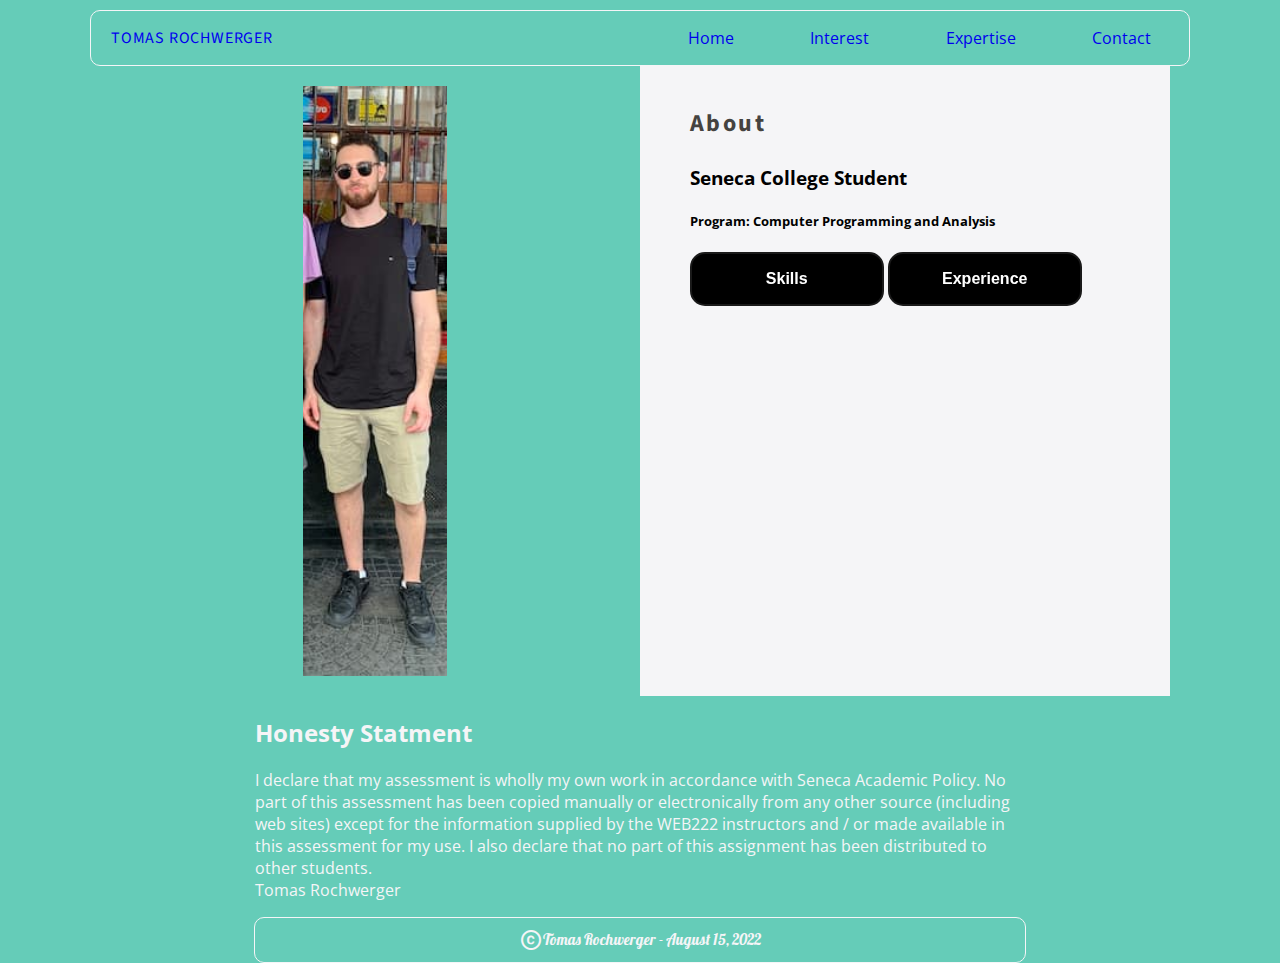
<file: index.html>
<!doctype html>

<html lang="en">
	<head>
		<meta charset="utf-8">
		<meta name="viewport" content="width=device-width, initial-scale=1">
		<title>Home - Rochwerger</title>
		<link rel="stylesheet" href="/styles.css">
		<script src="/script.js"></script>
		<link rel="preconnect" href="https://fonts.googleapis.com">
		<link rel="preconnect" href="https://fonts.gstatic.com" crossorigin>
		<link href="https://fonts.googleapis.com/css2?family=Lobster&display=swap" rel="stylesheet">
		<link rel="stylesheet"
			href="https://fonts.googleapis.com/css2?family=Material+Symbols+Outlined:opsz,wght,FILL,GRAD@20..48,100..700,0..1,-50..200" />
		<link href="https://fonts.googleapis.com/icon?family=Material+Icons" rel="stylesheet">
	</head>
	<body>
	<header id="nav">
		<div id="logo">
			<p><a href="/">TOMAS ROCHWERGER</a></p>
		</div>
		<div class="navButtons">
			<div class="navButton" id="home">
			<p><a href="/">Home</a></p>
			</div>
			<div class="navButton" id="interest">
				<p><a href="/interest.html">Interest</a></p>
			</div>
			<div class="navButton" id="expertise">
				<p><a href="/expertise.html">Expertise</a></p>
			</div>
			<div class="navButton" id="contact">
				<p><a href="/contact.html">Contact</a></p>
			</div>
		</div>
	</header>

		<div id="about">
			<!-- <div id="aboutNav">
				<a>Experience</a>
				<a></a>
			</div> -->
			<div id="about-left">
				<img src="/images/myPicture.jpg">
			</div>
			<div id="about-right">
				<h2>About</p>
				<h3>Seneca College Student</h3>
				<h5>Program: Computer Programming and Analysis</h5>
				<button id="skillsButton" class="aboutButton" onclick="showInfo(aboutSkills, aboutExperience)">Skills</button>
				<button id="experienceButton"class="aboutButton" onclick="showInfo(aboutExperience, aboutSkills)">Experience</button>
				<div id="aboutInfo">

					<div id="aboutSkills">
						<table>
							<tr>
								<ul>
									<th><li>C</li></th>
									<th><li>C++</li>
									</th>
								</ul>
							</tr>
							<tr>
								<ul>
									<th><li>SQL</li>
									</th>
									<th><li>Linux</li>
									</th>
								</ul>
							</tr>
							<tr>
								<ul>
									<th><li>Javascript</li>
									</th>
									<th><li>HTML</li>
									</th>
								</ul>
							</tr>
							<tr>
								<ul>
									<th><li>CSS</li>
									</th>
									<th><li>Networking</li>
									</th>
								</ul>
							</tr>
						</table>
					</div>
					<div id="aboutExperience">
						<ul>
							<li>Geek Squad - <br>In-home Technician<br>2021-Present</li>
							<li>Burrito Boyz - <br>Line & Prep Cook<br>2020-2021</li>
							<li>Web / Digital Design - <br> 2020 - Present
							</li>
						</ul>
					</div>
				</div>
			</div>
		</div>
		<div id="honestyDec">
			<h2>Honesty Statment</h2>
			<p>I declare that my assessment is wholly my own work in accordance with Seneca Academic Policy. No part of this assessment
			has been copied manually or electronically from any other source (including web sites) except for the information
			supplied by the WEB222 instructors and / or made available in this assessment for my use. I also declare that no part of
			this assignment has been distributed to other students.<br>Tomas Rochwerger
			</p>
		</div>
		<footer>
			<span class="material-icons">copyright</span>
			<p>Tomas Rochwerger - August 15, 2022</p>
		</footer>
	</body>
</html>
</file>
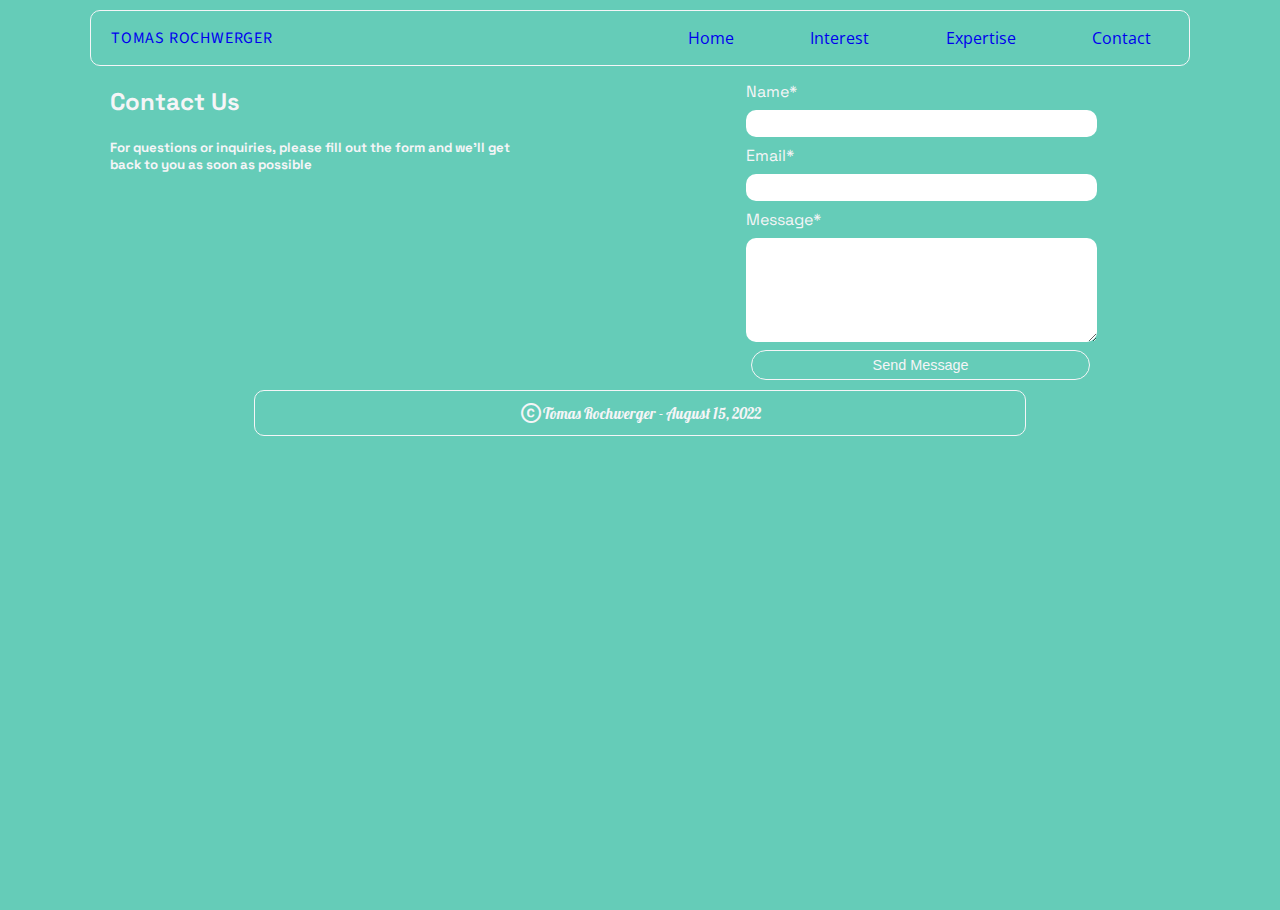
<file: contact.html>
<!doctype html>

<html lang="en">
	<head>
		<meta charset="utf-8">
		<meta name="viewport" content="width=device-width, initial-scale=1">
		<title>Contact - Rochwerger</title>
		<link rel="stylesheet" href="/styles.css">
		<script src="/script.js"></script>
		<link rel="preconnect" href="https://fonts.googleapis.com">
		<link rel="preconnect" href="https://fonts.gstatic.com" crossorigin>
		<link href="https://fonts.googleapis.com/css2?family=Lobster&display=swap" rel="stylesheet">
		<link rel="stylesheet"
			href="https://fonts.googleapis.com/css2?family=Material+Symbols+Outlined:opsz,wght,FILL,GRAD@20..48,100..700,0..1,-50..200" />
		<link href="https://fonts.googleapis.com/icon?family=Material+Icons" rel="stylesheet">

	</head>

	<body>
		<header id="nav">
			<div id="logo">
				<p><a href="/">TOMAS ROCHWERGER</a></p>
			</div>
			<div class="navButtons">
				<div class="navButton" id="home">
					<p><a href="/">Home</a></p>
				</div>
				<div class="navButton" id="interest">
					<p><a href="/interest.html">Interest</a></p>
				</div>
				<div class="navButton" id="expertise">
					<p><a href="/expertise.html">Expertise</a></p>
				</div>
				<div class="navButton" id="contact">
					<p><a href="/contact.html">Contact</a></p>
				</div>
			</div>
		</header>
		<main>
			<div id="contact-section">
				<div id="contactText">
					<h2>Contact Us</h2>
					<h5>For questions or inquiries, please fill out the form and we'll get back to you as soon as possible</h5>
				</div>
				<div id="contact-form">
					<form id="contactForm" target="_blank" action="https://httpbin.org/post" method="post">
						<label for="name">Name*</label>
						<input type="text" name="name" id="name" required 
						oninvalid="this.setCustomValidity('Invalid Name')"
						onchange="try{setCustomValidity('')}catch(e){}"
						oninput="setCustomValidity(' ')">
						<label for="email">Email*</label>
						<input type="email" name="email" id="email" required oninvalid="this.setCustomValidity('Invalid Email')"
						onchange="try{setCustomValidity('')}catch(e){}"
						oninput="setCustomValidity(' ')">
						<div id="formMessage"><label for="message">Message*</label>
							<textarea name="message" form="contactForm" required></textarea>
						</div>
							<label>
							<button value="submit">
								Send Message
							</button>
						</label>
						<!-- <input value="submit" hidden> -->
					</form>
				</div>			
			</div>
		</main>
		<footer>
			<span class="material-icons">copyright</span>
			<p>Tomas Rochwerger - August 15, 2022</p>
		</footer> 

	</body>

</html>
</file>
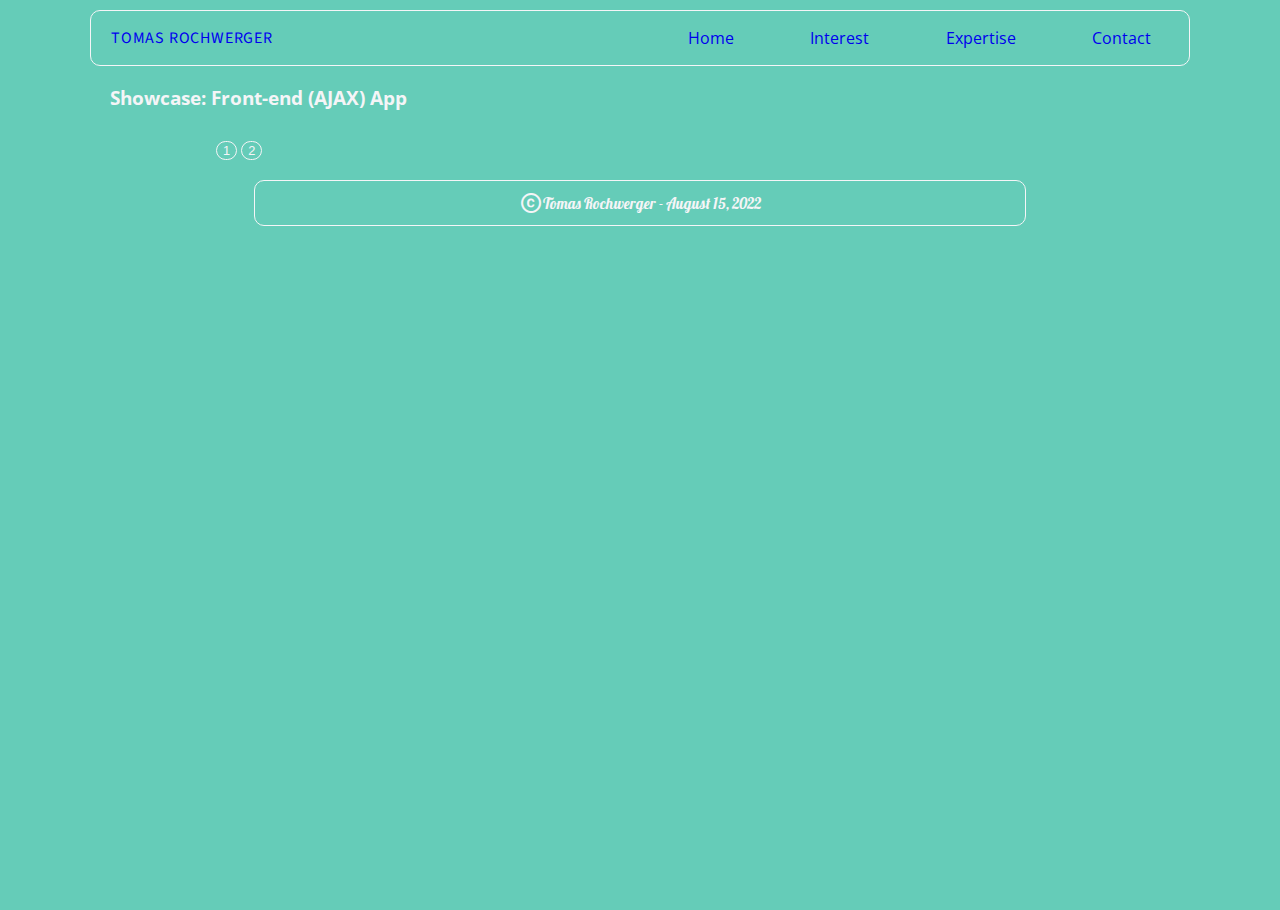
<file: expertise.html>
<!doctype html>

<html lang="en">
	<head>
		<meta charset="utf-8">
		<meta name="viewport" content="width=device-width, initial-scale=1">
		<title>Expertise - Rochwerger</title>
		<link rel="stylesheet" href="/styles.css">
		<script src="/script.js"></script>
		<link rel="preconnect" href="https://fonts.googleapis.com">
		<link rel="preconnect" href="https://fonts.gstatic.com" crossorigin>
		<link href="https://fonts.googleapis.com/css2?family=Lobster&display=swap" rel="stylesheet">
		<link rel="stylesheet"
			href="https://fonts.googleapis.com/css2?family=Material+Symbols+Outlined:opsz,wght,FILL,GRAD@20..48,100..700,0..1,-50..200" />
		<link href="https://fonts.googleapis.com/icon?family=Material+Icons" rel="stylesheet">
	</head>
	<body>
		<header id="nav">
			<div id="logo">
				<p><a href="/">TOMAS ROCHWERGER</a></p>
			</div>
			<div class="navButtons">
				<div class="navButton" id="home">
					<p><a href="/">Home</a></p>
				</div>
				<div class="navButton" id="interest">
					<p><a href="/interest.html">Interest</a></p>
				</div>
				<div class="navButton" id="expertise">
					<p><a href="/expertise.html">Expertise</a></p>
				</div>
				<div class="navButton" id="contact">
					<p><a href="/contact.html">Contact</a></p>
				</div>
			</div>
		</header>
		<main>
			<div id="ajaxDemo">
				<div id="main-heading">
				<h3>Showcase: Front-end (AJAX) App</h3>
				</div>
				<div class="information-section" id="info">
				</div>
				<div id="contactNav">
					<button name="pageChange" class="pageChange"
					onclick="contactPage(1)" value="">1</button>
					<button name="pageChange" class="pageChange" onclick="contactPage(2)" value="">2</button>
				</div>
			</div>
		</main>
		<footer>
			<span class="material-icons">copyright</span>
			<p>Tomas Rochwerger - August 15, 2022</p>
		</footer> 
	</body>

</html>
</file>
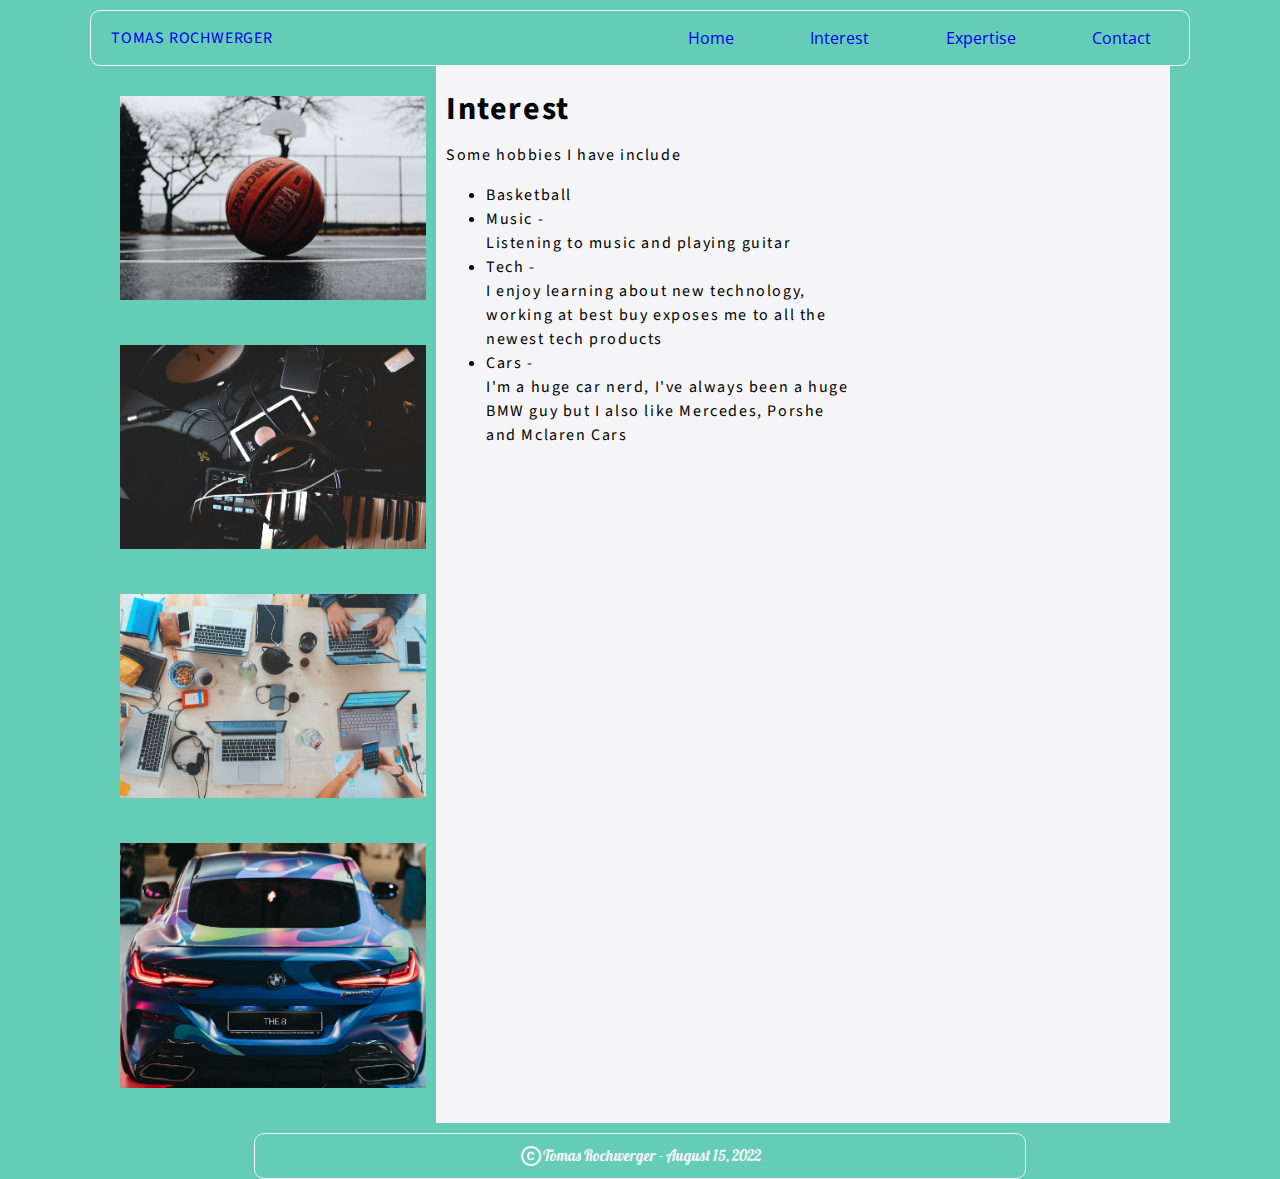
<file: interest.html>
<!doctype html>

<html lang="en">
	<head>
		<meta charset="utf-8">
		<meta name="viewport" content="width=device-width, initial-scale=1">
		<title>Interest - Rochwerger</title>
		<link rel="stylesheet" href="/styles.css">
		<script src="/script.js"></script>
		<link rel="preconnect" href="https://fonts.googleapis.com">
		<link rel="preconnect" href="https://fonts.gstatic.com" crossorigin>
		<link href="https://fonts.googleapis.com/css2?family=Lobster&display=swap" rel="stylesheet">
		<link rel="stylesheet"
			href="https://fonts.googleapis.com/css2?family=Material+Symbols+Outlined:opsz,wght,FILL,GRAD@20..48,100..700,0..1,-50..200" />
		<link href="https://fonts.googleapis.com/icon?family=Material+Icons" rel="stylesheet">
	</head>

	<body>
		<header id="nav">
			<div id="logo">
				<p><a href="/">TOMAS ROCHWERGER</a></p>
			</div>
			<div class="navButtons">
				<div class="navButton" id="home">
					<p><a href="/">Home</a></p>
				</div>
				<div class="navButton" id="interest">
					<p><a href="/interest.html">Interest</a></p>
				</div>
				<div class="navButton" id="expertise">
					<p><a href="/expertise.html">Expertise</a></p>
				</div>
				<div class="navButton" id="contaact">
					<p><a href="/contact.html">Contact</a></p>
				</div>
			</div>
		</header>

		
		<main>
			<div id="interestAside">
				<div id="imgSidebar">
					<div>
						<img class="imageInterest" src="/images/basketball.webp">
					</div>
					<div>
						<img class="imageInterest" src="/images/music.webp">
					</div>
					<div>
						<img class="imageInterest" src="/images/tech.webp">
					</div>
					<div>
						<img class="imageInterest" src="/images/bmw.webp">
					</div>
				</div>
				<div id="interest-section">
					<div id="interest-heading">
						<h1>Interest</h1>
					</div>
					<div>
						<p>Some hobbies I have include
						<ul>
							<li>Basketball</li>
							<li>Music -<br>Listening to music and playing guitar</li>
							<li>Tech -<br>I enjoy learning about new technology, working at best buy exposes me to all the newest tech
								products</li>
							<li>Cars -<br>I'm a huge car nerd, I've always been a huge BMW guy but I also like Mercedes, Porshe and
								Mclaren Cars</li>
						</ul>
						</p>
					</div>
					
				</div>
				
				
				<div id="interest-videos">
					<iframe src="https://www.youtube.com/embed/Kt0VH2iULrw" title="YouTube video player"
						frameborder="0" allow="accelerometer; autoplay; clipboard-write; encrypted-media; gyroscope; picture-in-picture"
						allowfullscreen></iframe>
						<iframe height="315" src="https://www.youtube.com/embed/jwmS1gc9S5A" title="YouTube video player"
							frameborder="0" allow="accelerometer; autoplay; clipboard-write; encrypted-media; gyroscope; picture-in-picture"
							allowfullscreen></iframe>
				</div>
			</div>
		</main>
		<footer>
				<span class="material-icons">copyright</span>
				<p>Tomas Rochwerger - August 15, 2022</p>
		</footer> 
	</body>

</html>
</file>
<file: styles.css>
@import url('https://fonts.googleapis.com/css2?family=Lato:wght@100&family=Lobster&family=Open+Sans:wght@300;400&display=swap');
@import url('https://fonts.googleapis.com/css2?family=Righteous&family=Space+Grotesk:wght@600&display=swap');
@import url('https://fonts.googleapis.com/css2?family=Source+Sans+Pro:wght@300&display=swap');

html, body {
	height: 100%;
	/* overflow: hidden; */
}

body {
	width: 90%;
	/* max-height: 90%; */
	max-width: 1100px;
	background-color: #65CCB8;
	/* background-color: rgb(255,255,255); */
	margin: 10px auto;
	font-family: 'Open Sans', sans-serif;
}

/* Nav */
#nav {
	/* height: ; */
	/* background-color: rgb(241, 234, 230); */
	color: #f5f5f7;
	display: flex;
	text-align: center;
	border: #f5f5f7 0.01em solid;
	border-radius: 10px;
	/* height: 30px;
	color: #f5f5f7;
	/* color: rgb(69, 67, 64); */
	font-family: 'Open Sans', sans-serif;
	/* text-decoration: overline; */
}

#nav a {
	text-decoration: none;
	/* font-weight: 100; */
}
/* .navButton {
	 width: 50%; 
	display: flex;
	justify-content:space-between;
	text-decoration: underline white 20px; 
	text-decoration-color: rgb(169,165,162);
	border-top: #65CCB8 2px solid;
} */
.navButtons {
	width: 50%;
	display: flex;
	justify-content: space-around;

	/* padding: 2px;
	font-size: 12px; */
}
.navButton {
	/* width: 100%; */
	/* padding: 2px;
	font-size: 12px; */
}
#nav, a:visited {
	color: #f5f5f7;
	text-decoration: none;
	/* font-weight: normal; */
}

#nav a:hover {
	color: #f5f5f7d6;
	/* text-decoration:overline; */
}

#logo {
	width: 50%;
	font-family: 'Source Sans Pro', sans-serif;
	letter-spacing: 0.05em;
	text-align: left;
	padding-left: 20px;
	/* color: rgb(69, 67, 64); */
}

#interest {
	color: #f5f5f7;
}
/* #expertise {
	flex: 2;
}
#contact {
	flex: 2;
} */

/* Main */
main {
	/* width: 90%; */
	margin: 0 auto;
	/* height: 80%; */
}

/* Home */
#honestyDec {
	margin: 0 auto;
	width: 70%;
	color: #f5f5f7;
}
/* About */
#about {
	display: flex;
	margin: 0px 20px;
	height: 70%;
}
#about-left{
	width: 50%;
	display: flex;
	padding: 20px 50px;

}
#about-left img{
		/* object-fit: contain;
		width: 100%;
		height: 100%; */
		margin: 0 auto;
}
#about-right {
	width: 50%;
	/* margin: 0 10px; */
	/* height: ; */
	padding: 20px 50px;
	background-color: #f5f5f7;

}
#about-right h2{
	font-family: 'Source Sans Pro', sans-serif;
	letter-spacing: 0.1em;
	color: rgb(69, 67, 64);
}

#aboutSkills{
	visibility:hidden;
	/* position: absolute; */
	
}
#aboutExperience{
	visibility:hidden;
	position: absolute;

}
#aboutInfo {
	text-align: left;
	display: flex;
	position: relative;
	
}


@keyframes fadeIn {
	0% {opacity: 0;}
	100% {opacity: 1;}
}
/* #aboutInfo ul{
	width: 100%;
}
#aboutInfo li{
	margin: 10px;
} */

/* #aboutButton {
	font-size: 1.3em;
	background-color: black;
	color: #f5f5f7;

	border: #b 1px solid;
	border-radius: 15px;
} */


/* CSS */
.aboutButton {
	appearance: none;
	background-color: #000000;
	border: 2px solid #1A1A1A;
	border-radius: 15px;
	box-sizing: border-box;
	color: #FFFFFF;
	cursor: pointer;
	display: inline-block;
	font-family: Roobert, -apple-system, BlinkMacSystemFont, "Segoe UI", Helvetica, Arial, sans-serif, "Apple Color Emoji", "Segoe UI Emoji", "Segoe UI Symbol";
	/* font-size: 50%; */
	font-size: 1em;
	font-weight: 600;
	line-height: normal;
	margin: 0;
	min-height: 40px;
	min-width: 0;
	outline: none;
	padding: 16px 10px;
	text-align: center;
	text-decoration: none;
	transition: all 300ms cubic-bezier(.23, 1, 0.32, 1);
	user-select: none;
	-webkit-user-select: none;
	touch-action: manipulation;
	width: 45%;
	will-change: transform;
}

.aboutButton:disabled {
	pointer-events: none;
}

.aboutButton:hover {
	box-shadow: rgba(0, 0, 0, 0.25) 0 8px 15px;
	transform: translateY(-2px);
}

.aboutButton:active {
	box-shadow: none;
	transform: translateY(0);
}

/* Expertise */
/* AJAX/Reqres.in Section */ 
#ajaxDemo {
	margin: 0 20px;
}
#main-heading{
	color: #f5f5f7;
}


.information-section {
	margin: 0 auto;
	width: 80%;
	padding-bottom: 10px;
	display: grid;
	grid-template-columns: repeat(auto-fill, minmax(230px, 1fr));
	grid-gap: 20px;
	
}

.information {
	background-color: #f5f5f7;
	border-radius: 8px;
	display: grid;
	grid-template-rows: max-content 200px 1fr;
	padding: 0 10px;
	border: #f5f5f7 0.01em solid;
}

.information img {
	object-fit:contain;
	width: 100%;
	height: 100%;
}

footer {
	display: flex;
	justify-content: center;
	align-items: center;
	width: 70%;
	margin: 10px auto;
	height: 44px;
	border: #f5f5f7 0.01em solid;
	/* background-color: #1d1d1f; */
	border-radius: 10px;
	font-size: 15px;
	font-family: 'Lobster', cursive;
	color: #f5f5f7;
}

/* Interest */
#interestAside {
	/* width: 20%; */
	background-color: #f5f5f7;
	position: relative;
	display: flex;
	justify-content: space-around;
	margin: 0 20px;
}
#imgSidebar{
	padding: 10px;
	width: 30%;
	height: 100%;
	margin: 0 0;
	background-color: #65CCB8;
}
.imageInterest {
	padding: 20px 0px;
	margin-right: 10px;
	object-fit: contain;
	width: 100%;
	height: 100%;
	/* position: 0 -100 0 0; */
}
#interest-section{
	width: 40%;
	background-color: #f5f5f7;
	/* border: 1px #f5f5f7 solid; */
	font-family: 'Source Sans Pro', sans-serif;
	padding: 10px;
	letter-spacing: 0.1em;
	line-height: 1.5em;
}


#interest-videos{
	background-color: #f5f5f7;
	width: 30%;
	/* position: absolute; */
}
#interest-videos iframe{
	padding-top: 50px;
	/* position: absolute; */
	width: 90%;
	height: 30%;
}

/* Contact Section/Form */
#contact-section {
	display: flex;
	justify-content: space-between;
	margin: 0 20px;
	text-align: left;
	color: #f5f5f7;
	font-family: 'Space Grotesk', sans-serif;
}

#contactText{
	width: 40%;
}
#contact-form {
	width: 40%;
	padding-top: 15px;
}

#contact-section input{
	padding-left: 10px;
	width: 80%;
	height: 25px;
	border-radius: 10px;
	border: #f5f5f7;
	margin: 8px 0;
	display: block;
	text-align: left;
	font-size: 80%;
}

#contact-section textarea{
	padding-left: 10px;
	height: 100px;
	width: 80%;
	border-radius: 10px;
	border: #f5f5f7;
	margin: 8px 0;
	display: block;
	text-align: left;
}
#contact-section button{
	width: 80%;
	margin-left: 5px;
	height: 30px;
	background-color: transparent;
	border:#f5f5f7 1px solid;
	border-radius: 15px;
	color: #f5f5f7;
	text-shadow: -1px -1px 0 #65CCB8, 1px -1px 0 #65CCB8, -1px 1px 0 #65CCB8, 1px 1px 0 #65CCB8;
	font-size: 0.9em;
	/* font-weight: 900; */
	/* font-size: 70%; */
}

#contact-section button:hover {
	/* border-radius: 20px; */
	/* animation: buttonHover 0.3s forwards ease-in; */
	border-width: 3px;
}
#contactNav button:hover {

	/* animation: buttonHover 0.20s forwards ease-in-out; */
	border-width: 3px;
}



/* @keyframes buttonHover {
	from {border-radius: 15px;}
	to {border-radius: 30px;}
} */

/* contact nav */
#contactNav {
	margin: 0 auto;
	width: 80%;
	padding-bottom: 10px;
}
#contactNav button{
	font-size: large;
	background-color: transparent;
	border-radius: 100px;
	border: #f5f5f7 1px solid;
	color: #f5f5f7;
	text-shadow: -1px -1px 0 #65CCB8, 1px -1px 0 #65CCB8, -1px 1px 0 #65CCB8, 1px 1px 0 #65CCB8;
	font-size: 0.8em;
}

/* #registration {
	background-color: #65CCB8;
	border: #f5f5f7 1px solid;
	color: #f5f5f7;
	border-radius: 5px;
	width: 50px;
	height: 50px;
} */

/* #registration span {
	vertical-align: middle;
} */


/* #signup {
	display: block;
} */

/* #content {
	width: 100%;
	margin: 0 10px;
	padding: 0px 105px;
	color: #f5f5f7;
}

#aside {
	width: 45%;
	padding: 5px;
	color: #f5f5f7;
} */

/* #form {
	font-family: 'Lato', sans-serif;
	font-size: 20pt;
	height: 100%;
	width: 50%;
	margin: 0 10px;
	background-color: #65CCB8;
	border-radius: 15px;
	padding: 5px;
	color: #f5f5f7;
}


#form {
	width: 90%;
}

#form-left {
	width: 20%;
}

select,
#form input {
	width: 80%;
	font-family: 'Lato', sans-serif;
	margin: 10px 10px;
	font-size: 20pt;
	color: #f5f5f7;
	background-color: #65CCB8;
	border: #f5f5f7 1px solid;
	border-radius: 15px;
	padding: 5px;

}




input::placeholder {
	font-family: 'Lato', sans-serif;
	margin: 10px 0px;
	font-size: 20pt;
	color: #f5f5f7;
}


/* input:focus::-webkit-input{
	border: #f5f5f7 3px solid;
} */

/* input:focus::-webkit-input-placeholder {
	color: transparent;
}

input:focus:-moz-placeholder {
	color: transparent;
} */

/* Firefox 18- */
/* input:focus::-moz-placeholder {
	color: transparent;
} */

/* Firefox 19+ */
/* input:focus:-ms-input-placeholder {
	color: transparent;
} */

/* oldIE ;) */
</file>
